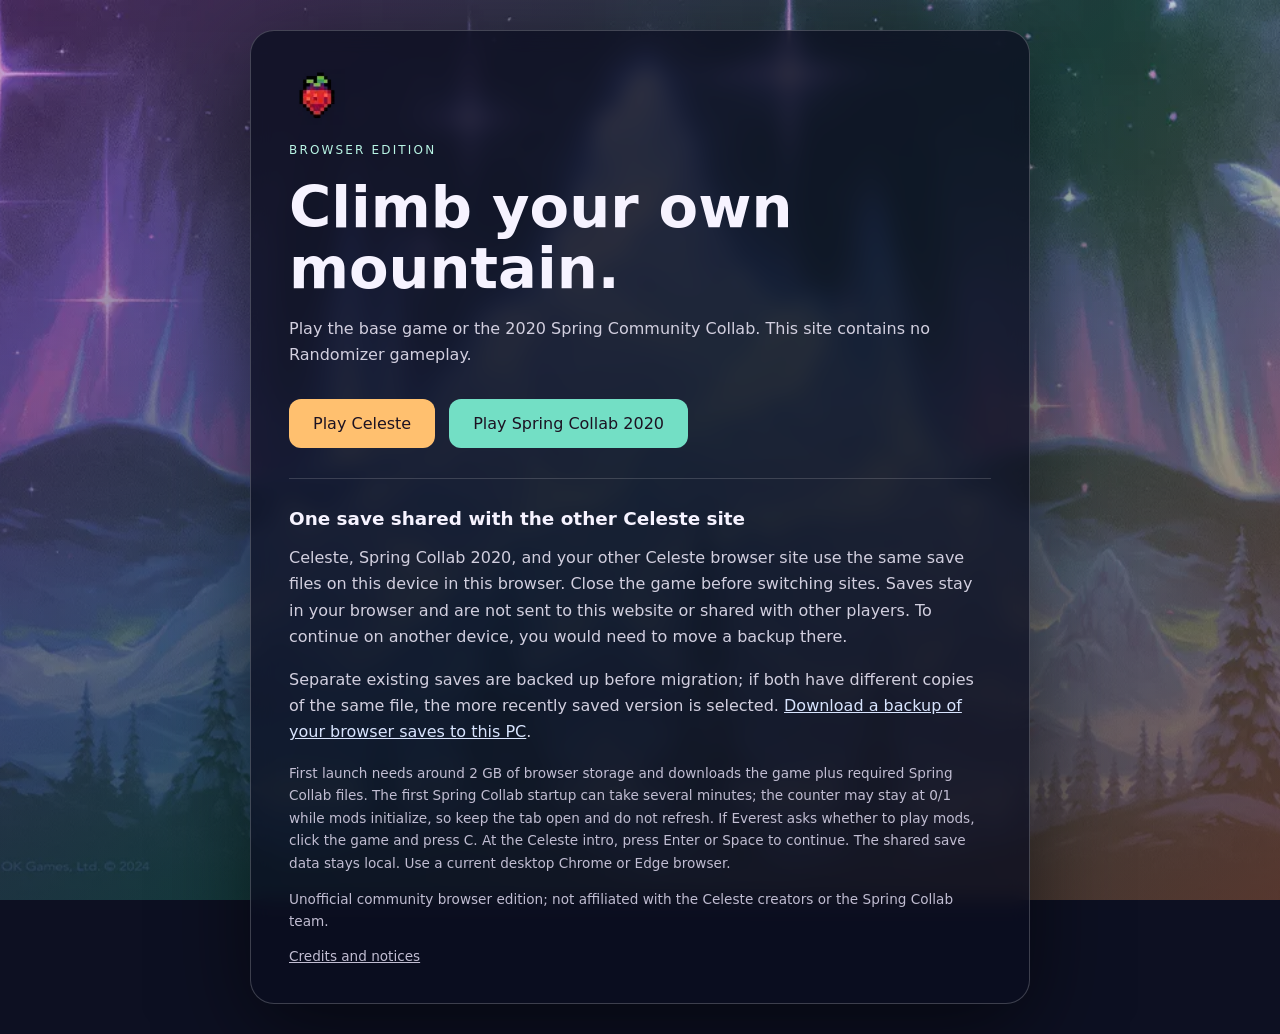
<file: public-site/index.html>
<!doctype html>
<html lang="en"><head><meta charset="utf-8"><meta name="viewport" content="width=device-width,initial-scale=1"><title>Celeste — Play in your browser</title><link rel="icon" href="./app.webp"><link rel="stylesheet" href="./public.css"></head>
<body class="spring-collab-theme"><main class="card"><img src="./app.webp" width="56" height="56" alt=""><p class="eyebrow">BROWSER EDITION</p><h1>Climb your own mountain.</h1><p>Play the base game or the 2020 Spring Community Collab. This site contains no Randomizer gameplay.</p><div class="choices"><a class="button" href="./game.html?mode=vanilla&autoplay=1">Play Celeste</a><a class="button secondary" href="./game.html?mode=spring-collab&mods=1&prepatched=1&autoplay=1">Play Spring Collab 2020</a></div><section class="note"><h2>One save shared with the other Celeste site</h2><p>Celeste, Spring Collab 2020, and your other Celeste browser site use the same save files on this device in this browser. Close the game before switching sites. Saves stay in your browser and are not sent to this website or shared with other players. To continue on another device, you would need to move a backup there.</p><p>Separate existing saves are backed up before migration; if both have different copies of the same file, the more recently saved version is selected. <a href="./backup-saves.html">Download a backup of your browser saves to this PC</a>.</p></section><p class="small">First launch needs around 2 GB of browser storage and downloads the game plus required Spring Collab files. The first Spring Collab startup can take several minutes; the counter may stay at 0/1 while mods initialize, so keep the tab open and do not refresh. If Everest asks whether to play mods, click the game and press C. At the Celeste intro, press Enter or Space to continue. The shared save data stays local. Use a current desktop Chrome or Edge browser.</p><p class="small">Unofficial community browser edition; not affiliated with the Celeste creators or the Spring Collab team.</p><a class="small" href="./credits.html">Credits and notices</a></main></body></html>
</file>
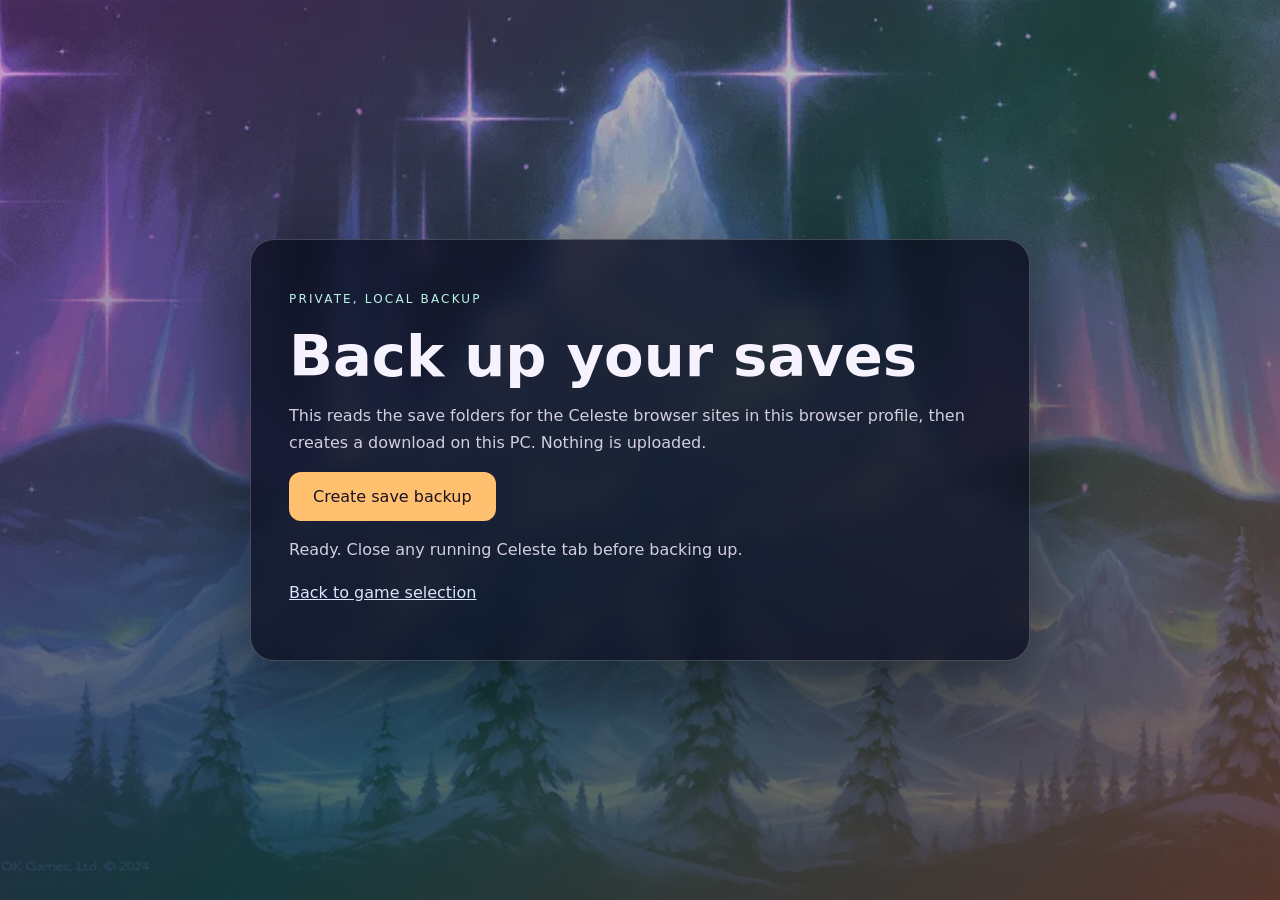
<file: public-site/backup-saves.html>
<!doctype html>
<html lang="en">
<head>
  <meta charset="utf-8">
  <meta name="viewport" content="width=device-width,initial-scale=1">
  <title>Back up Celeste saves</title>
  <link rel="stylesheet" href="./public.css">
</head>
<body class="spring-collab-theme">
  <main class="card">
    <p class="eyebrow">PRIVATE, LOCAL BACKUP</p>
    <h1>Back up your saves</h1>
    <p>This reads the save folders for the Celeste browser sites in this browser profile, then creates a download on this PC. Nothing is uploaded.</p>
    <button id="make-backup" class="button">Create save backup</button>
    <p id="status" role="status" aria-live="polite">Ready. Close any running Celeste tab before backing up.</p>
    <p><a href="./index.html">Back to game selection</a></p>
  </main>
  <script type="module">
    const button = document.querySelector('#make-backup');
    const status = document.querySelector('#status');
    const root = await navigator.storage.getDirectory();
    const sources = [
      ['shared', 'public-celeste-shared-v1', ['Saves', 'MigrationBackups']],
      ['vanilla', 'public-celeste-vanilla-v1', ['Celeste/Saves']],
      ['randomizer', 'public-celeste-randomizer-v1', ['Celeste/Saves']],
      ['spring-collab', 'public-celeste-spring-collab-v1', ['Celeste/Saves']]
    ];
    async function readFolder(folder, scope, prefix, output) {
      for await (const [name, handle] of folder.entries()) {
        const path = prefix ? `${prefix}/${name}` : name;
        if (handle.kind === 'directory') await readFolder(handle, scope, path, output);
        else {
          const file = await handle.getFile();
          const bytes = new Uint8Array(await file.arrayBuffer());
          let binary = '';
          for (let offset = 0; offset < bytes.length; offset += 32768) {
            binary += String.fromCharCode(...bytes.subarray(offset, offset + 32768));
          }
          output.push({scope, path, lastModified: file.lastModified, base64: btoa(binary)});
        }
      }
    }
    async function optionalDirectory(parent, name) {
      try { return await parent.getDirectoryHandle(name); }
      catch (error) { if (error.name === 'NotFoundError') return null; throw error; }
    }
    button.addEventListener('click', async () => {
      button.disabled = true;
      status.textContent = 'Reading local save folders…';
      try {
        const files = [];
        for (const [scope, namespace, paths] of sources) {
          const base = await optionalDirectory(root, namespace);
          if (!base) continue;
          for (const path of paths) {
            let folder = base;
            let found = true;
            for (const part of path.split('/')) {
              folder = await optionalDirectory(folder, part);
              if (!folder) { found = false; break; }
            }
            if (found) await readFolder(folder, scope, path, files);
          }
        }
        if (!files.length) {
          status.textContent = 'No save files were found in this browser profile.';
          button.disabled = false;
          return;
        }
        const backup = {
          format: 'celeste-browser-save-backup-v1',
          createdAt: new Date().toISOString(),
          note: 'Personal browser save data. Keep this file private.',
          files
        };
        const blob = new Blob([JSON.stringify(backup)], {type: 'application/json'});
        const link = document.createElement('a');
        link.href = URL.createObjectURL(blob);
        link.download = `celeste-saves-backup-${new Date().toISOString().slice(0,10)}.json`;
        link.textContent = 'Download the save backup to this PC';
        link.className = 'button secondary';
        link.addEventListener('click', () => setTimeout(() => URL.revokeObjectURL(link.href), 30000), {once:true});
        button.replaceWith(link);
        status.textContent = `Found ${files.length} save file${files.length === 1 ? '' : 's'}. Click the download button to save the private backup on this PC.`;
      } catch (error) {
        status.textContent = `Could not read this browser's saves: ${error.message}`;
        button.disabled = false;
      }
    });
  </script>
</body>
</html>
</file>
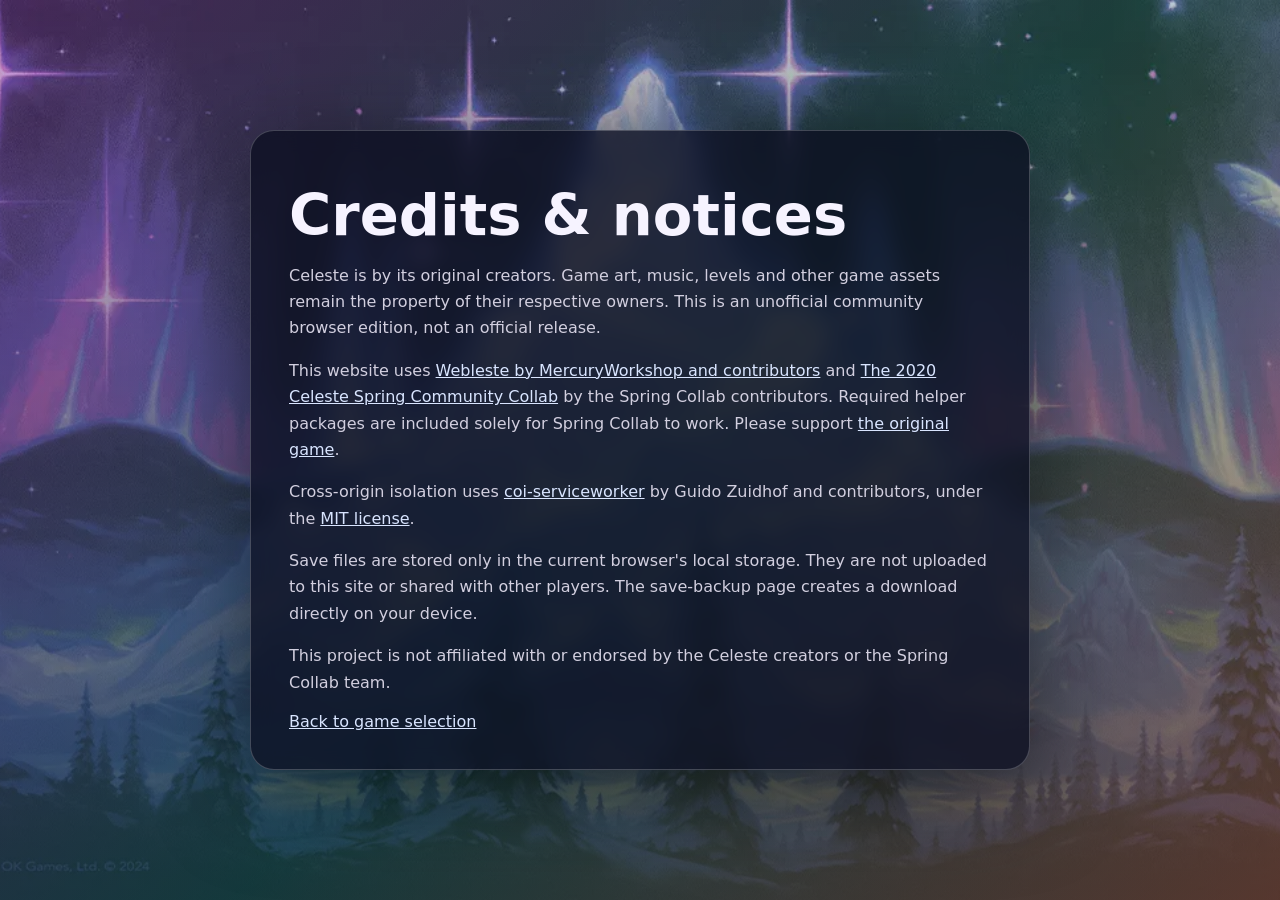
<file: public-site/credits.html>
<!doctype html><html lang="en"><head><meta charset="utf-8"><meta name="viewport" content="width=device-width,initial-scale=1"><title>Credits — Celeste and Spring Collab</title><link rel="stylesheet" href="./public.css"></head><body class="spring-collab-theme"><main class="card"><h1>Credits &amp; notices</h1><p>Celeste is by its original creators. Game art, music, levels and other game assets remain the property of their respective owners. This is an unofficial community browser edition, not an official release.</p><p>This website uses <a href="https://github.com/MercuryWorkshop/celeste-wasm">Webleste by MercuryWorkshop and contributors</a> and <a href="https://gamebanana.com/mods/150813">The 2020 Celeste Spring Community Collab</a> by the Spring Collab contributors. Required helper packages are included solely for Spring Collab to work. Please support <a href="https://www.celestegame.com/">the original game</a>.</p><p>Cross-origin isolation uses <a href="https://github.com/gzuidhof/coi-serviceworker">coi-serviceworker</a> by Guido Zuidhof and contributors, under the <a href="./COI-LICENSE.txt">MIT license</a>.</p><p>Save files are stored only in the current browser's local storage. They are not uploaded to this site or shared with other players. The save-backup page creates a download directly on your device.</p><p>This project is not affiliated with or endorsed by the Celeste creators or the Spring Collab team.</p><a href="./index.html">Back to game selection</a></main></body></html>
</file>
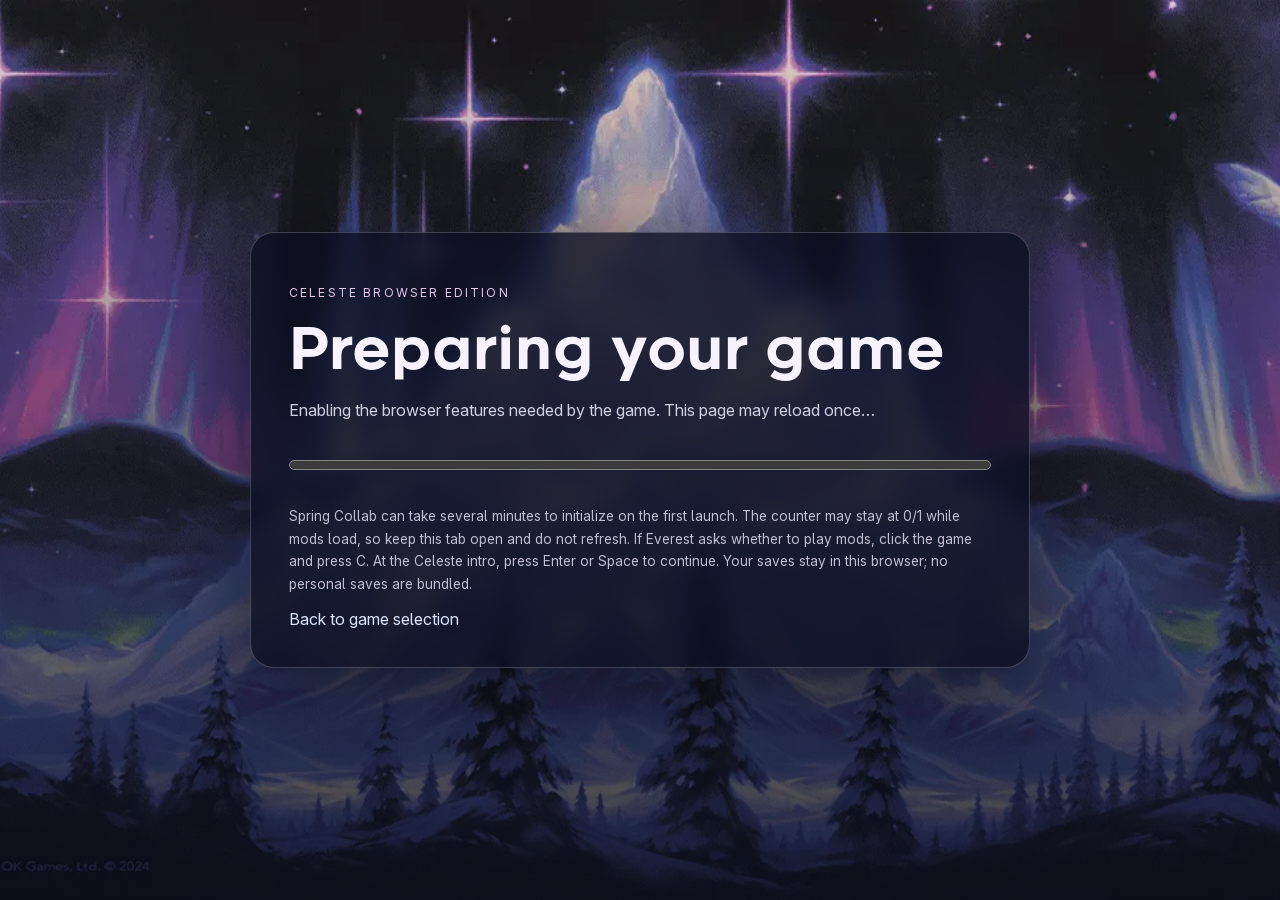
<file: public-site/game.html>
<!doctype html>
<html lang="en">
<head>
  <meta charset="utf-8">
  <meta name="viewport" content="width=device-width,initial-scale=1">
  <title>Celeste</title>
  <link rel="icon" href="./app.webp">
  <link rel="stylesheet" href="./assets/index-C4OZP-O4.css">
  <link rel="stylesheet" href="./public.css">
  <script>window.coi={quiet:true,coepCredentialless:()=>false};</script>
  <script src="./coi-serviceworker.js"></script>
</head>
<body class="celeste-theme">
  <script>if(new URLSearchParams(location.search).get("mode")==="spring-collab")document.body.className="spring-collab-theme";</script>
  <div id="app"></div>
  <div id="startup">
    <main class="card">
      <p class="eyebrow">CELESTE BROWSER EDITION</p>
      <h1 id="title">Preparing your game</h1>
      <p id="status" role="status" aria-live="polite">Checking browser support…</p>
      <progress id="progress" max="100" value="0"></progress>
      <p class="small">Spring Collab can take several minutes to initialize on the first launch. The counter may stay at 0/1 while mods load, so keep this tab open and do not refresh. If Everest asks whether to play mods, click the game and press C. At the Celeste intro, press Enter or Space to continue. Your saves stay in this browser; no personal saves are bundled.</p>
      <button id="retry" class="button">Try again</button>
      <a href="./index.html">Back to game selection</a>
    </main>
  </div>
  <script type="module" src="./public-boot.mjs?spring-collab-mhh-1380-v5"></script>
</body>
</html>
</file>
<file: public-site/public.css>
:root {
  color-scheme: dark;
  font-family: system-ui, sans-serif;
  background: #0d1022;
  color: #f6f3ff;
  --page-accent: #f07d9e;
  --page-secondary: #a9d4e3;
  --mountain-art: url("./splash.webp");
  --mountain-overlay:
    linear-gradient(180deg, rgba(8, 11, 26, .12), rgba(8, 11, 26, .4) 48%, rgba(8, 11, 26, .78) 100%);
}

* { box-sizing: border-box; }

body {
  margin: 0;
  min-height: 100vh;
  display: grid;
  place-items: center;
  padding: 30px;
  background-color: #0d1022;
  background-image: var(--mountain-overlay), var(--mountain-art);
  background-position: center, center 46%;
  background-size: cover;
  background-attachment: fixed;
  background-repeat: no-repeat;
}

body.spring-collab-theme {
  --page-accent: #ffc06f;
  --page-secondary: #73dfc5;
  --mountain-overlay:
    linear-gradient(135deg, rgba(154, 70, 207, .34), rgba(43, 184, 163, .25) 52%, rgba(250, 147, 95, .31)),
    linear-gradient(180deg, rgba(8, 10, 24, .1), rgba(8, 10, 24, .42) 48%, rgba(8, 10, 24, .76) 100%);
}

.card {
  width: min(100%, 780px);
  padding: 38px;
  border: 1px solid #ffffff35;
  border-radius: 24px;
  background: rgba(11, 14, 31, .78);
  box-shadow: 0 24px 90px #0008;
  backdrop-filter: blur(10px);
}

.eyebrow { letter-spacing: .18em; font-size: .75rem; color: #e4c5ec; }
body.spring-collab-theme .eyebrow { color: #b9f5e5; }
h1 { font-size: clamp(2rem, 6vw, 3.6rem); line-height: 1.07; margin: 16px 0; }
p { line-height: 1.65; color: #d2cfdf; }
.choices { display: flex; gap: 14px; flex-wrap: wrap; margin: 30px 0; }
.button {
  background: var(--page-accent);
  color: #1c1222;
  padding: 15px 24px;
  border-radius: 12px;
  text-decoration: none;
  font-weight: 750;
  border: 0;
  font: inherit;
  cursor: pointer;
}
.secondary { background: var(--page-secondary); }
.note { border-top: 1px solid #ffffff28; margin-top: 28px; padding-top: 14px; }
h2 { font-size: 1.15rem; }
.small { font-size: .85rem; color: #c1bdd2; }
a { color: #d9e5ff; }
progress { width: 100%; height: 20px; margin: 16px 0; }
#status { overflow-wrap: anywhere; }
button { font: inherit; }

#startup {
  position: fixed;
  inset: 0;
  z-index: 9999;
  overflow: auto;
  display: grid;
  place-items: center;
  padding: 24px;
  background-color: #0d1022;
  background-image: var(--mountain-overlay), var(--mountain-art);
  background-position: center, center 46%;
  background-size: cover;
  background-attachment: fixed;
  background-repeat: no-repeat;
}

#startup .card { width: min(100%, 780px); }
.error { color: #ffabb9; }
#retry { display: none; }

@media (max-width: 600px) {
  body { padding: 18px; background-position: center, 50% center; }
  .card { padding: 26px 22px; }
  .choices { gap: 10px; }
  .button { width: 100%; text-align: center; }
}
</file>
<file: public-site/assets/index-C4OZP-O4.css>
:root{--font-body:"Adwaita Sans","Inter",-apple-system,system-ui,BlinkMacSystemFont,"Segoe UI",Roboto,"Helvetica Neue",Arial,sans-serif;--font-display:"Renogare","Inter Tight","Adwaita Sans","Inter",-apple-system,system-ui,BlinkMacSystemFont,"Segoe UI",Roboto,"Helvetica Neue",Arial,sans-serif;--font-mono:"Adwaita Mono","IBM Plex Mono",ui-monospace,SFMono-Regular,Menlo,Monaco,Consolas,"Liberation Mono","Courier New",monospace}body,html{width:100%;height:100%;font-family:var(--font-body);margin:0;padding:0;overflow:hidden}body.error{font-family:var(--font-display);text-align:center;color:#dedede;background:#12060b;align-content:center;font-size:2rem}*{box-sizing:border-box;outline-color:#0000}#app{width:100%;height:100%;font-family:var(--font-body);accent-color:var(--accent);scrollbar-color:var(--accent)}.dark{--lightningcss-light: ;--lightningcss-dark:initial;color-scheme:dark;--bg-sub:color-mix(in srgb,#040404 97.5%,var(--accent));--bg:color-mix(in srgb,#0a0a0a 97.5%,var(--accent));--surface0:color-mix(in srgb,#0f0f0f 97.5%,var(--accent));--surface1:color-mix(in srgb,#1f1f1f 97.5%,var(--accent));--surface2:color-mix(in srgb,#222 97.5%,var(--accent));--surface3:color-mix(in srgb,#272727 97.5%,var(--accent));--surface4:color-mix(in srgb,#333 97.5%,var(--accent));--surface5:color-mix(in srgb,#3a3a3a 97.5%,var(--accent));--surface6:color-mix(in srgb,#3f3f3f 97.5%,var(--accent));--fg:#fff;--fg2:color-mix(in srgb,#eaeaea 97.5%,var(--accent));--fg3:color-mix(in srgb,#dedede 97.5%,var(--accent));--fg4:color-mix(in srgb,#cacaca 97.5%,var(--accent));--fg5:color-mix(in srgb,#bebebe 97.5%,var(--accent));--fg6:color-mix(in srgb,#aaa 97.5%,var(--accent));--accent:#e51523;--loader-bg:#451922;--error:#f02424;--success:#84f084;--warning:#ecd47a;--info:#b2c2f8}.dark.orange{--accent:#ff8024;--loader-bg:#452719}.dark.yellow{--accent:#ffd024;--loader-bg:#453919}.dark.green{--accent:#15843c;--loader-bg:#153a20}.dark.blue{--accent:#006aff;--loader-bg:#192745}.dark.purple{--accent:#b885ff;--loader-bg:#3b2d4a}.light{--lightningcss-light:initial;--lightningcss-dark: ;color-scheme:light;--bg-sub:color-mix(in srgb,#fafafa 95%,var(--accent));--bg:color-mix(in srgb,#f8f8f8 95%,var(--accent));--surface0:color-mix(in srgb,#f0f0f0 94%,var(--accent));--surface1:color-mix(in srgb,#e3e3e3 95%,var(--accent));--surface2:color-mix(in srgb,#d3d3d3 95%,var(--accent));--surface3:color-mix(in srgb,#c3c3c3 97%,var(--accent));--surface4:color-mix(in srgb,#b3b3b3 97%,var(--accent));--surface5:color-mix(in srgb,#a3a3a3 97%,var(--accent));--surface6:color-mix(in srgb,#939393 97%,var(--accent));--fg:color-mix(in srgb,#191919 95%,var(--accent));--fg2:color-mix(in srgb,#2e2e2e 95%,var(--accent));--fg3:color-mix(in srgb,#3e3e3e 95%,var(--accent));--fg4:color-mix(in srgb,#4d4d4d 95%,var(--accent));--fg5:color-mix(in srgb,#565656 95%,var(--accent));--fg6:color-mix(in srgb,#5e5e5e 95%,var(--accent));--accent:#ff4048;--loader-bg:#803e49;--error:#e43e3e;--success:#14b614;--warning:#b4a50c;--info:#3563ad}.light.orange{--accent:#ff8024;--loader-bg:#804027}.light.yellow{--accent:#ffd024;--loader-bg:#806827}.light.green{--accent:#1aa04a;--loader-bg:#278040}.light.blue{--accent:#2480ff;--loader-bg:#274080}.light.purple{--accent:#b885ff;--loader-bg:#7058a3}:is(.dark.orange,.dark.yellow,.dark.purple) .component-btn button:not(:disabled).type-primary{color:var(--bg)!important}.ctp{--lightningcss-light: ;--lightningcss-dark:initial;color-scheme:dark;--bg-sub:#181825;--bg:#1e1e2e;--surface0:#313244;--surface1:#45475a;--surface2:#585b70;--surface3:#6c7086;--surface4:#7f849c;--surface5:#9399b2;--surface6:#a6adc8;--accent:#f38ba8;--loader-bg:color-mix(in srgb,var(--accent)95%,var(--fg6));--error:#f38ba8;--success:#a6e3a1;--warning:#f9e2af;--info:#cba6f7;--fg:#cdd6f4;--fg2:#bac2de;--fg3:#a6adc8;--fg4:#9399b2;--fg5:#7f849c;--fg6:#6c7086}@font-face{font-family:Renogare;src:local(Renogare),url(../fonts/display/Renogare.woff2)format("woff2");font-weight:400 700;font-style:normal italic;font-display:swap}@font-face{font-family:Adwaita Sans;src:local(Adwaita Sans),url(../fonts/body/AdwaitaSans-Regular.woff2)format("woff2"),url(../fonts/body/AdwaitaSans-Regular.woff)format("woff"),url(../fonts/body/AdwaitaSans-Regular.ttf)format("truetype");font-weight:100 900;font-style:normal;font-display:swap}@font-face{font-family:Adwaita Sans;src:local(Adwaita Sans),url(../fonts/body/AdwaitaSans-Italic.woff2)format("woff2"),url(../fonts/body/AdwaitaSans-Italic.woff)format("woff"),url(../fonts/body/AdwaitaSans-Italic.ttf)format("truetype");font-weight:100 900;font-style:italic;font-display:swap}@font-face{font-family:Adwaita Mono;src:local(Adwaita Mono),url(../fonts/mono/AdwaitaMono-Regular.woff2)format("woff2"),url(../fonts/mono/AdwaitaMono-Regular.woff)format("woff"),url(../fonts/mono/AdwaitaMono-Regular.ttf)format("truetype");font-weight:400;font-style:normal;font-display:swap}@font-face{font-family:Adwaita Mono;src:local(Adwaita Mono),url(../fonts/mono/AdwaitaMono-Italic.woff2)format("woff2"),url(../fonts/mono/AdwaitaMono-Italic.woff)format("woff"),url(../fonts/mono/AdwaitaMono-Italic.ttf)format("truetype");font-weight:400;font-style:italic;font-display:swap}@font-face{font-family:Adwaita Mono;src:local(Adwaita Mono),url(../fonts/mono/AdwaitaMono-Bold.woff2)format("woff2"),url(../fonts/mono/AdwaitaMono-Bold.woff)format("woff"),url(../fonts/mono/AdwaitaMono-Bold.ttf)format("truetype");font-weight:700;font-style:normal;font-display:swap}@font-face{font-family:Adwaita Mono;src:local(Adwaita Mono),url(../fonts/mono/AdwaitaMono-BoldItalic.woff2)format("woff2"),url(../fonts/mono/AdwaitaMono-BoldItalic.woff)format("woff"),url(../fonts/mono/AdwaitaMono-BoldItalic.ttf)format("truetype");font-weight:700;font-style:italic;font-display:swap}h1,h2,h3,h4,h5,h6{font-family:var(--font-display)}h1{font-weight:680}h2{font-weight:600}h3{font-weight:500}code,pre{font-family:var(--font-mono);font-size:.9em}a{color:var(--accent);text-decoration:none;transition:color .1s}a:hover{color:color-mix(in srgb,var(--accent)80%,white)}.light .mod .gradient-overlay{background:linear-gradient(#00000040,#000000bf)}path{transition:fill .1s}.warning{color:var(--warning)}.error{color:var(--error)}
</file>
